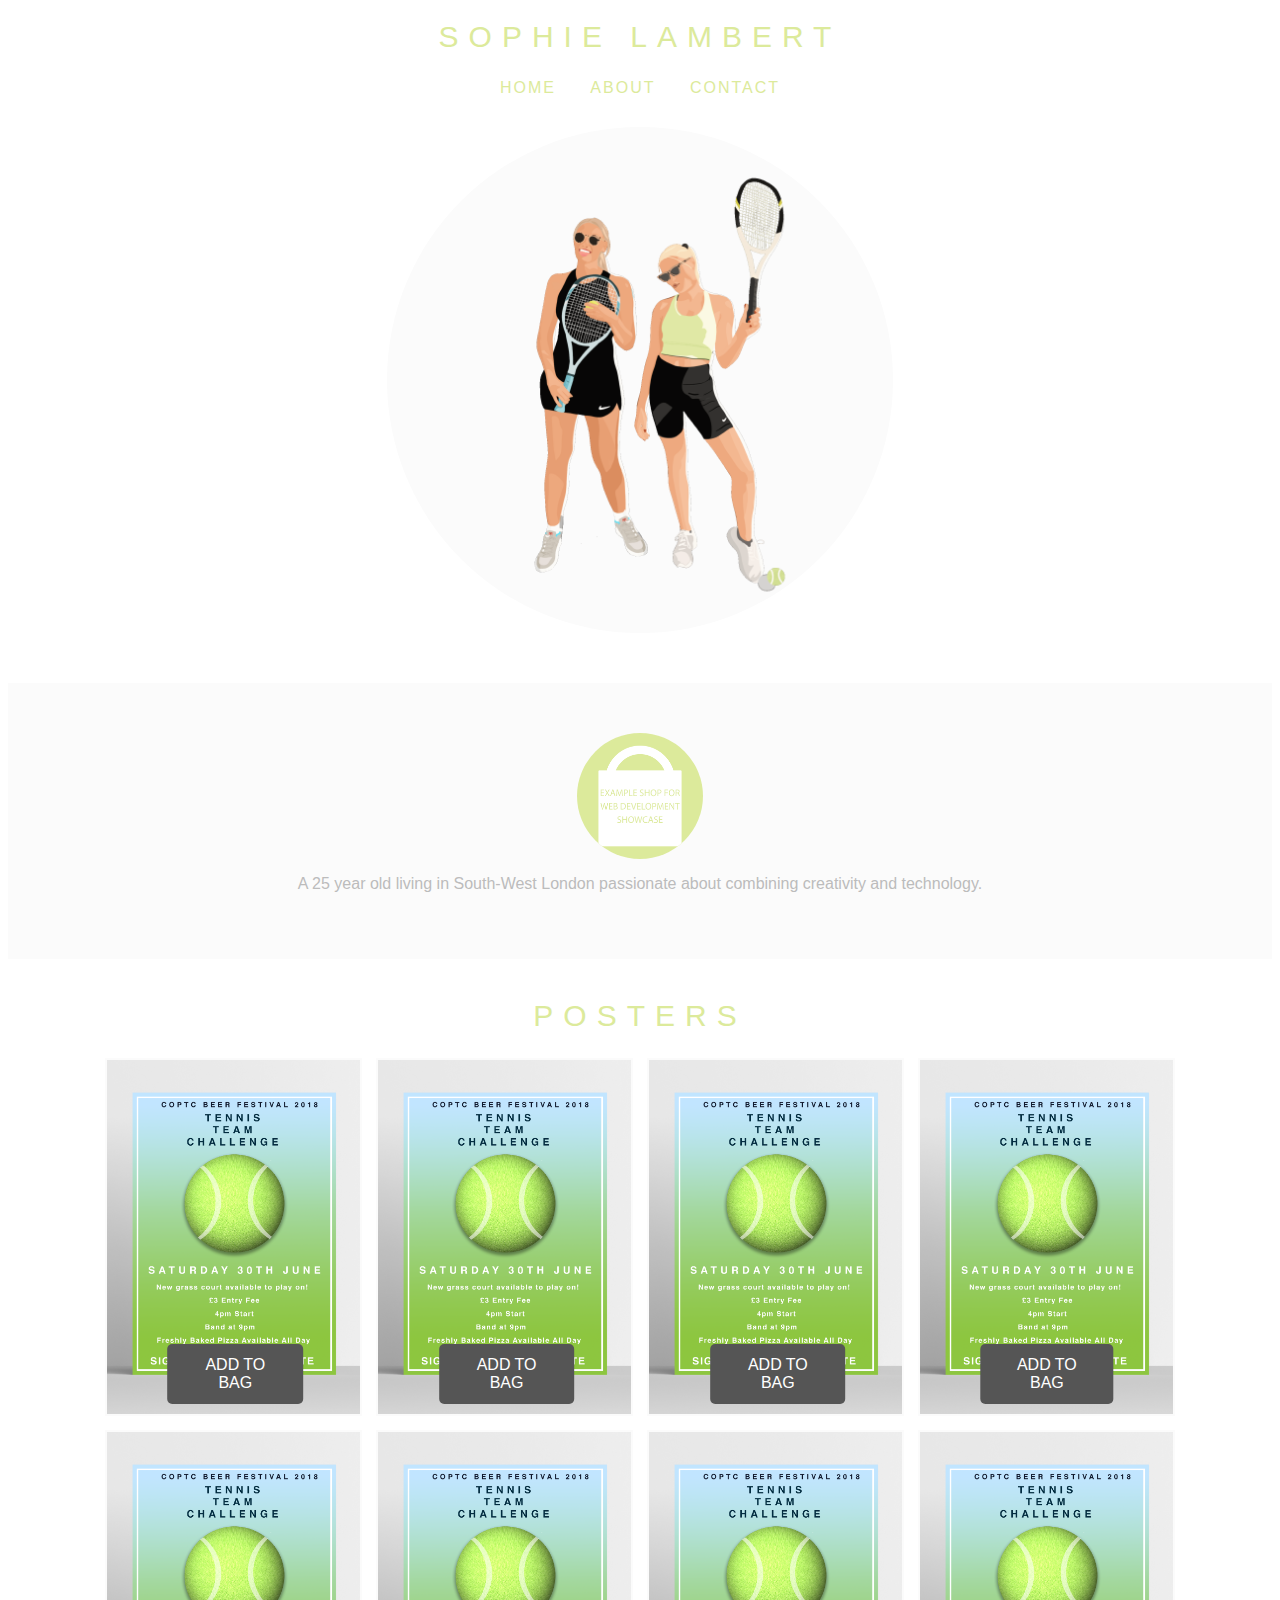
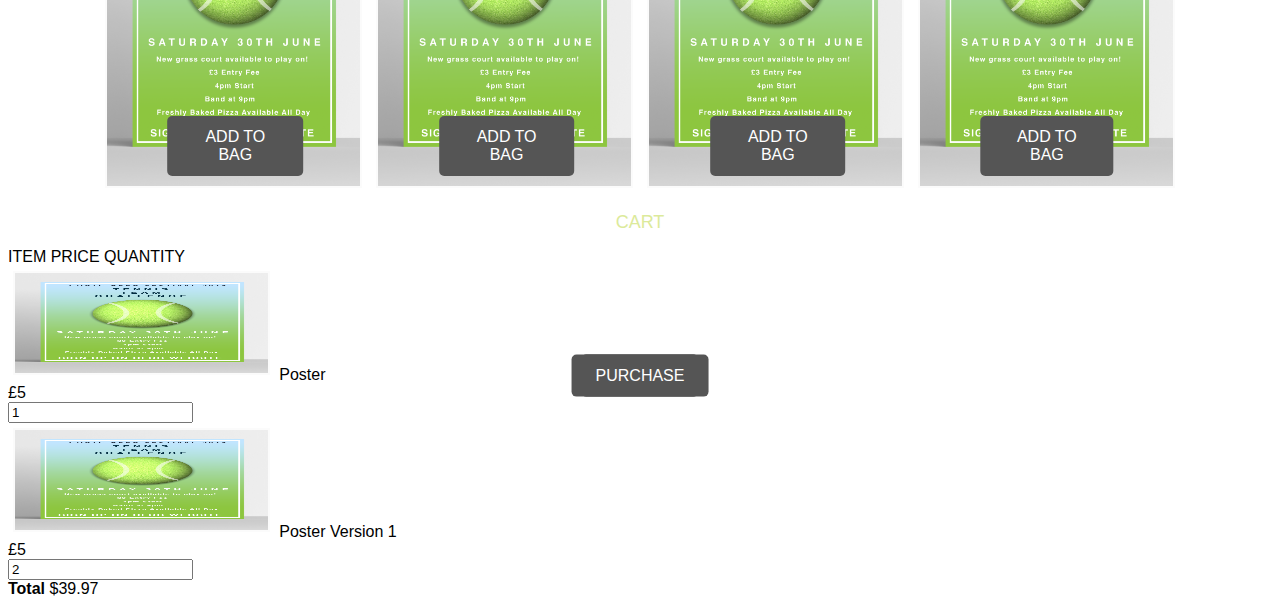
<file: index.html>
<!DOCTYPE html>
<html lang="en" dir="ltr">
  <head>
    <meta charset="utf-8">
    <title>Sophie Lambert</title>

    <link rel="stylesheet" href="style.css">
    <script type="text/javascript" <source src="myscript.js" async>

    </script>

  </head>
  <body>

    <div class="title">
      <h1>SOPHIE LAMBERT</h1>
    </div>

    <div class="nav">
      <ui>
        <a href="index.html"><li>HOME</li></a>
        <a href="about.html"><li>ABOUT</li></a>
        <a href="contact.html"><li>CONTACT</li></a>
      </ui>
      </div>

    <div class="section1">
      <div class="imageheader">
        <img src="images/tennis.gif" alt="tennispic">
      </div>

    </div>

    <div class="section2">
      <div class="image2">
        <img src="images/shop.png" alt="tennispic">
      </div>

      <p>
        A 25 year old living in South-West London passionate about combining creativity and technology.
        </p>

    </div>

    <div class="section3">
      <h1>POSTERS</h1>
      <div class="container">
        <img src="images/poster1.png" alt="">
        <button class="btn">ADD TO BAG</button>
      </div>
      <div class="container">
        <img src="images/poster1.png" alt="">
        <button class="btn">ADD TO BAG</button>
      </div>
      <div class="container">
        <img src="images/poster1.png" alt="">
        <button class="btn">ADD TO BAG</button>
      </div>
      <div class="container">
        <img src="images/poster1.png" alt="">
        <button class="btn">ADD TO BAG</button>
      </div>
      <div class="container">
        <img src="images/poster1.png" alt="">
        <button class="btn">ADD TO BAG</button>
      </div>
      <div class="container">
        <img src="images/poster1.png" alt="">
        <button class="btn">ADD TO BAG</button>
      </div>
      <div class="container">
        <img src="images/poster1.png" alt="">
        <button class="btn">ADD TO BAG</button>
      </div>
      <div class="container">
        <img src="images/poster1.png" alt="">
        <button class="btn">ADD TO BAG</button>
      </div>
    </div>




    <section class="container content-section">
            <h2 class="section-header">CART</h2>
            <div class="cart-row">
                <span class="cart-item cart-header cart-column">ITEM</span>
                <span class="cart-price cart-header cart-column">PRICE</span>
                <span class="cart-quantity cart-header cart-column">QUANTITY</span>
            </div>

            <div class="cart-items">
                <div class="cart-row">
                    <div class="cart-item cart-column">
                        <img class="cart-item-image" src="images/poster1.png" width="100" height="100">
                        <span class="cart-item-title">Poster</span>
                    </div>
                    <span class="cart-price cart-column">£5</span>
                    <div class="cart-quantity cart-column">
                        <input class="cart-quantity-input" type="number" value="1">
                        <button class="btn btn-danger" type="button">REMOVE</button>
                    </div>
                </div>
                <div class="cart-row">
                    <div class="cart-item cart-column">
                        <img class="cart-item-image" src="images/poster1.png" width="100" height="100">
                        <span class="cart-item-title">Poster Version 1</span>
                    </div>
                    <span class="cart-price cart-column">£5</span>
                    <div class="cart-quantity cart-column">
                        <input class="cart-quantity-input" type="number" value="2">
                        <button class="btn btn-danger" type="button">REMOVE</button>
                    </div>
                </div>
            </div>
            <div class="cart-total">
                <strong class="cart-total-title">Total</strong>
                <span class="cart-total-price">$39.97</span>
            </div>
            <button class="btn btn-primary btn-purchase" type="button">PURCHASE</button>
        </section>










  </body>
</html>
</file>
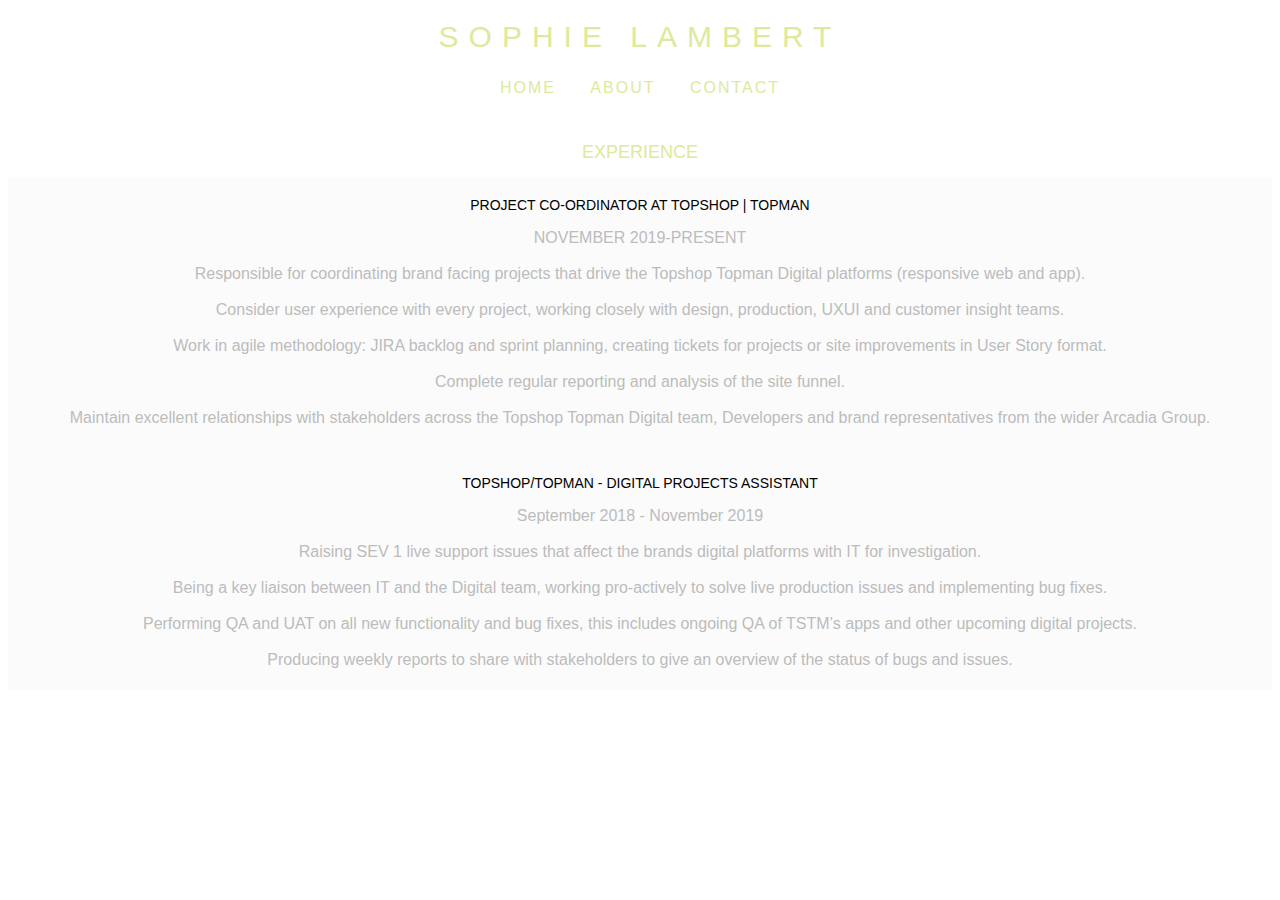
<file: about.html>
<!DOCTYPE html>
<html lang="en" dir="ltr">
  <head>
    <meta charset="utf-8">
    <title>Sophie Lambert</title>

    <link rel="stylesheet" href="style.css">
    <script type="text/javascript" <source src="myscript.js" async>

    </script>

  </head>
  <body>

    <div class="title">
      <h1>SOPHIE LAMBERT</h1>
    </div>

    <div class="nav">
      <ui>
        <a href="index.html"><li>HOME</li></a>
        <a href="about.html"><li>ABOUT</li></a>
        <a href="contact.html"><li>CONTACT</li></a>
      </ui>
      </div>

      <h2>EXPERIENCE</h2>
      <div class="experiences">
        <h3>PROJECT CO-ORDINATOR AT TOPSHOP | TOPMAN</h3>
        <p>
          NOVEMBER 2019-PRESENT <br /><br />
          Responsible for coordinating brand facing projects that drive the Topshop Topman
          Digital platforms (responsive web and app).<br /><br />

          Consider user experience with every project, working closely with design, production,
          UXUI and customer insight teams.<br /><br />

          Work in agile methodology: JIRA backlog and sprint planning, creating tickets for
          projects or site improvements in User Story format.<br /><br />

          Complete regular reporting and analysis of the site funnel.<br /><br />

          Maintain excellent relationships with stakeholders across the Topshop Topman
          Digital team, Developers and brand representatives from the wider Arcadia Group.<br /></p><br />

          <h3>TOPSHOP/TOPMAN - DIGITAL PROJECTS ASSISTANT</h3>
          <p>
          September 2018 - November 2019<br /><br />
          Raising SEV 1 live support issues that affect the brands digital platforms
          with IT for investigation.<br /><br />

          Being a key liaison between IT and the Digital team, working pro-actively to solve
          live production issues and implementing bug fixes.<br /><br />

          Performing QA and UAT on all new functionality and bug fixes, this includes
          ongoing QA of TSTM’s apps and other upcoming digital projects.<br /><br />

          Producing weekly reports to share with stakeholders to  give an overview of
          the status of bugs and issues.
        </p>
      </div>


  </body>
</html>
</file>
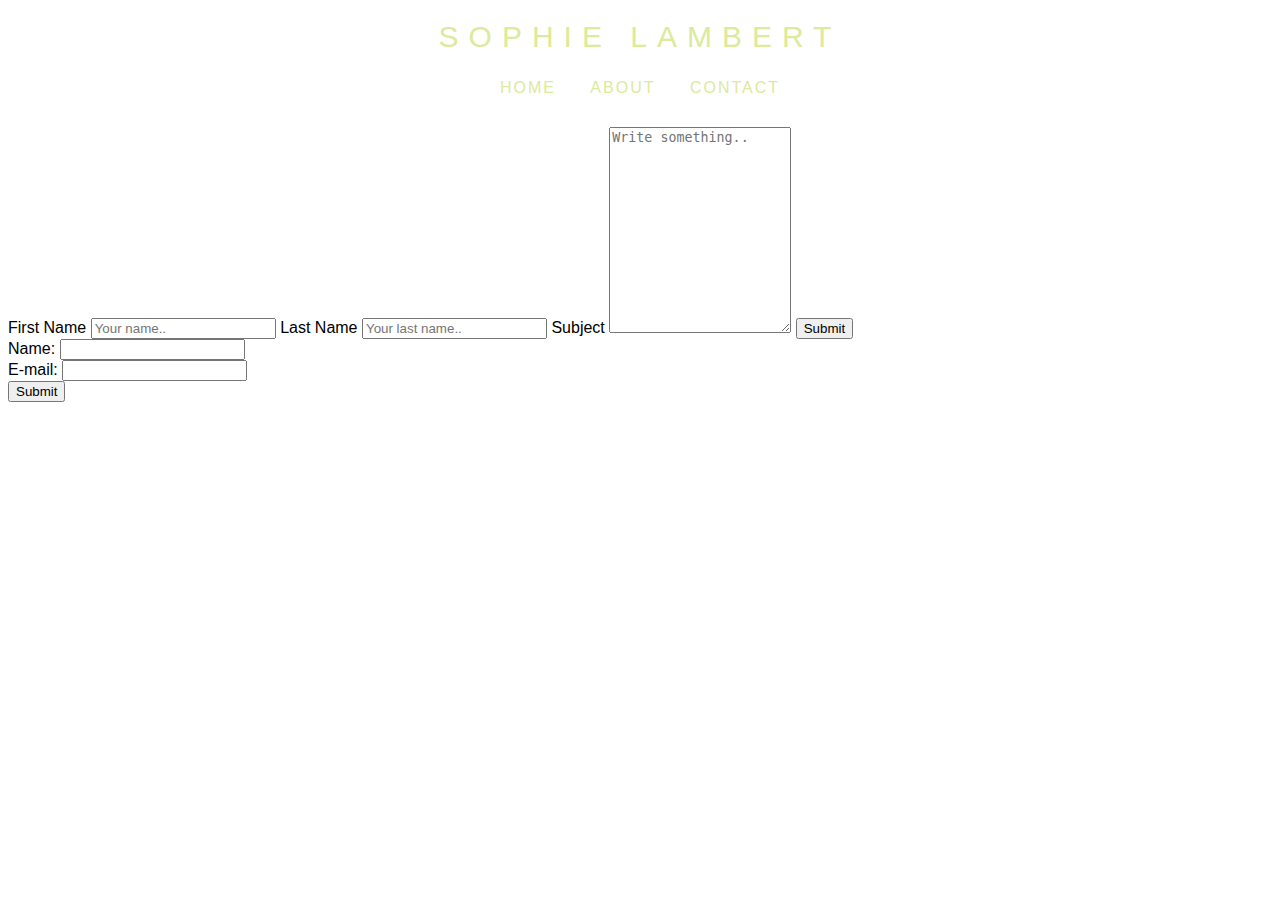
<file: contact.html>
<!DOCTYPE html>
<html lang="en" dir="ltr">
  <head>
    <meta charset="utf-8">
    <title>Sophie Lambert</title>

    <link rel="stylesheet" href="style.css">
    <script type="text/javascript" <source src="myscript.js" async>

    </script>

  </head>
  <body>

    <div class="title">
      <h1>SOPHIE LAMBERT</h1>
    </div>

    <div class="nav">
      <ui>
        <a href="index.html"><li>HOME</li></a>
        <a href="about.html"><li>ABOUT</li></a>
        <a href="contact.html"><li>CONTACT</li></a>
      </ui>
      </div>

      <div class="container">
  <form action="action_page.php">

    <label for="fname">First Name</label>
    <input type="text" id="fname" name="firstname" placeholder="Your name..">

    <label for="lname">Last Name</label>
    <input type="text" id="lname" name="lastname" placeholder="Your last name..">

    <label for="subject">Subject</label>
    <textarea id="subject" name="subject" placeholder="Write something.." style="height:200px"></textarea>

    <input type="submit" value="Submit">

  </form>
</div>


<form action="welcome.php" method="post">
Name: <input type="text" name="name"><br>
E-mail: <input type="text" name="email"><br>
<input type="submit">
</form>














  </body>
</html>
</file>
<file: style.css>
body{
  font-family: helvetica;
  font-size: 16px;
  background-color: #FFFFFF;
}

h1{
  font-family: helvetica;
  font-weight: 100;
  letter-spacing: 10px;
  font-size: 30px;
  text-align: center;
  color: #dcea9b;
}

h2{
  font-family: helvetica;
  font-weight: 100;
  font-size: 18px;
  text-align: center;
  color: #dcea9b;
}

h3{
  font-family: helvetica;
  font-weight: 100;
  font-size: 14px;
  text-align: center;
  color: #000000;
}

.experiences{
  background-color: #FBFBFB;
  padding-top: 5px;
  padding-bottom: 5px;
}



.title{
  padding-bottom: 5px;
}

.nav{
  text-align: center;
  padding-bottom: 30px;
  width: 100%;
}

.nav li{
  list-style: none;
  color:  #dcea9b;
  font-weight: 200;
  display: inline;
  padding-right: 15px;
  padding-left: 15px;
  letter-spacing: 2px;
}

a{
  text-decoration: none;
}

p{
  text-align: center;
  color: #BCBCBC;
  font-weight: 200;
}





.imageheader img{
  display: block;
  margin-left: auto;
  margin-right: auto;
  width: 40%;
  border-radius: 50%;
  background-color: #FBFBFB;
  height: 40%;
}

.section1{
  padding-bottom: 50px;
}

.section2{
  background-color: #FBFBFB;
  padding-top: 50px;
  padding-bottom: 50px;
  margin: 0;
}

.image2 img{
  display: block;
  margin-left: auto;
  margin-right: auto;
  width: 10%;
  border-radius: 50%;
  background-color: #dcea9b;
}

.image2 a:hover{
  background-color: black;
}

.section3{
  text-align: center;
  padding-top: 20px;
}

.container img{
  display: inline;
  border: 2px solid;
  border-color: #FBFBFB;
  margin: 5px;
  width: 20%;
}


.container {
  position: relative;
  width: 50%;
  display: inline;
}

/* Style the button and place it in the middle of the container/image */
.container .btn {
  position: absolute;
  top: 50%;
  left: 50%;
  transform: translate(-50%, -120%);
  -ms-transform: translate(-50%, 20%);
  background-color: #555;
  color: white;
  font-size: 16px;
  padding: 12px 24px;
  border: none;
  cursor: pointer;
  border-radius: 5px;
}

.container .btn:hover {
  background-color: black;
}

/* When the screen is less than 600 pixels wide, */
@media screen and (max-width: 600px) {

  h1{
    font-size: 20px;
  }

  .section3 img{
    width: 40%;
}
</file>
